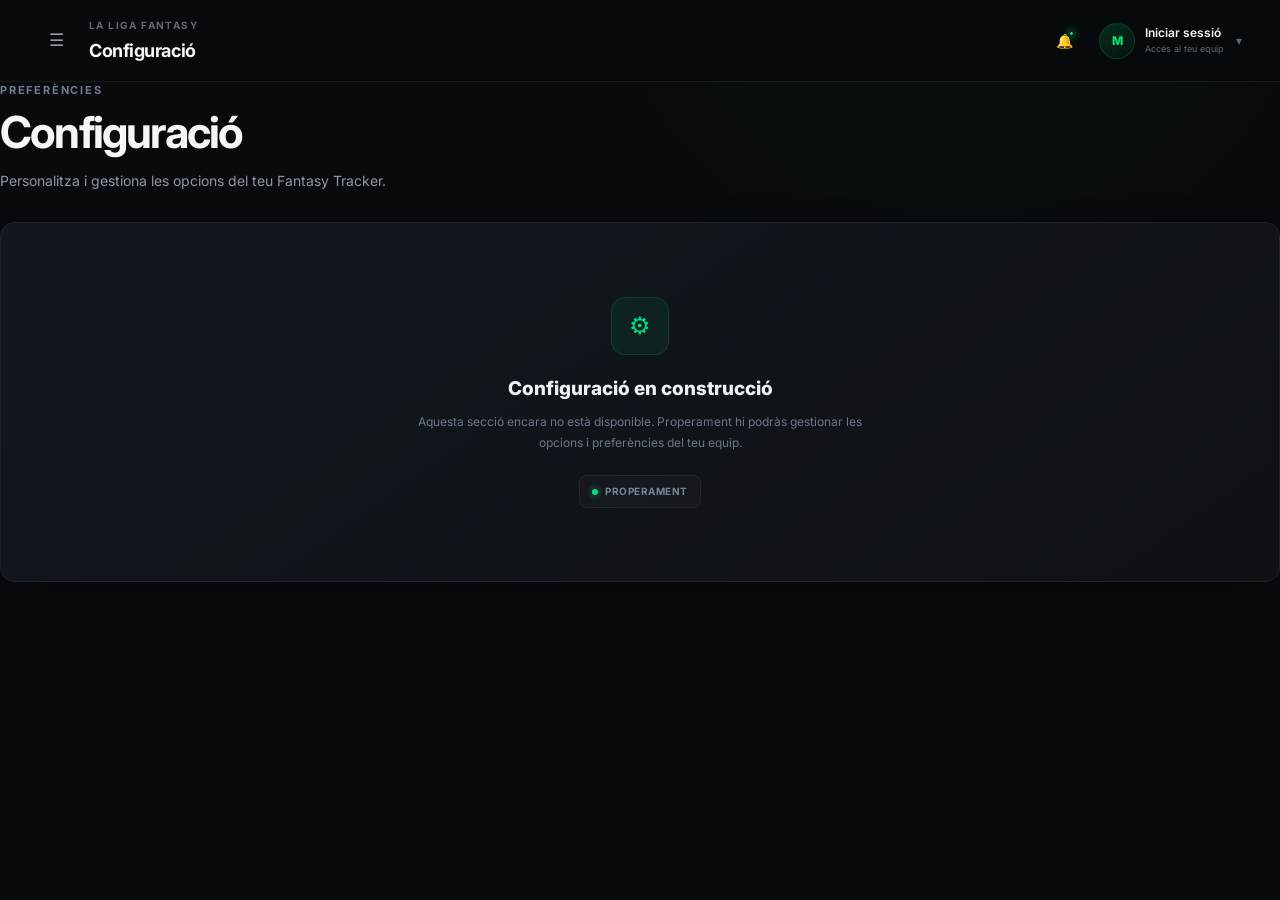
<file: pages/configuracio.html>
<!DOCTYPE html>
<html lang="ca">

<head>

    <meta charset="UTF-8">

    <meta
        name="viewport"
        content="width=device-width, initial-scale=1.0"
    >

    <title>Configuració · Fantasy Tracker</title>

    <meta
        name="description"
        content="Configuració de Fantasy Tracker."
    >

    <!-- =====================================================
         FONTS
    ====================================================== -->

    <link rel="preconnect" href="https://fonts.googleapis.com">

    <link
        rel="preconnect"
        href="https://fonts.gstatic.com"
        crossorigin
    >

    <link
        href="https://fonts.googleapis.com/css2?family=Inter:wght@400;500;600;700;800&display=swap"
        rel="stylesheet"
    >


    <!-- =====================================================
         CSS GLOBAL
    ====================================================== -->

    <link rel="stylesheet" href="../css/main.css">
    <link rel="stylesheet" href="../css/layout.css">
    <link rel="stylesheet" href="../css/cards.css">
    <link rel="stylesheet" href="../css/components.css">


    <!-- =====================================================
         ESTILS ESPECÍFICS
    ====================================================== -->

    <style>

        .settings-page {

            width: 100%;
            max-width: 1500px;
            margin: 0 auto;
            padding-bottom: 60px;

        }


        .settings-hero {

            margin-bottom: 30px;

        }


        .settings-hero__eyebrow {

            display: block;

            margin-bottom: 10px;

            color: #6f7c8d;

            font-size: 11px;
            font-weight: 700;

            letter-spacing: 1.8px;

        }


        .settings-hero__title {

            margin: 0;

            color: #f4f7fa;

            font-size: clamp(
                30px,
                4vw,
                44px
            );

            line-height: 1.05;

            letter-spacing: -1.8px;

        }


        .settings-hero__description {

            max-width: 700px;

            margin: 14px 0 0;

            color: #8d98a7;

            font-size: 14px;

            line-height: 1.7;

        }


        .settings-card {

            display: flex;

            align-items: center;
            justify-content: center;

            min-height: 360px;

            padding: 40px;

            border: 1px solid
                rgba(
                    255,
                    255,
                    255,
                    0.06
                );

            border-radius: 15px;

            background:
                linear-gradient(
                    145deg,
                    rgba(
                        19,
                        24,
                        30,
                        0.98
                    ),
                    rgba(
                        14,
                        18,
                        23,
                        0.98
                    )
                );

            box-shadow:
                0 18px 50px
                rgba(
                    0,
                    0,
                    0,
                    0.14
                );

        }


        .settings-empty {

            width: 100%;

            max-width: 480px;

            text-align: center;

        }


        .settings-empty__icon {

            display: flex;

            align-items: center;
            justify-content: center;

            width: 58px;
            height: 58px;

            margin: 0 auto 20px;

            border: 1px solid
                rgba(
                    0,
                    220,
                    130,
                    0.14
                );

            border-radius: 14px;

            background:
                rgba(
                    0,
                    220,
                    130,
                    0.07
                );

            color: #00df87;

            font-size: 24px;

        }


        .settings-empty__title {

            display: block;

            margin-bottom: 9px;

            color: #edf2f5;

            font-size: 19px;
            font-weight: 800;

        }


        .settings-empty__text {

            display: block;

            color: #697687;

            font-size: 12px;

            line-height: 1.7;

        }


        .settings-empty__badge {

            display: inline-flex;

            align-items: center;

            gap: 7px;

            margin-top: 22px;

            padding: 8px 12px;

            border: 1px solid
                rgba(
                    255,
                    255,
                    255,
                    0.06
                );

            border-radius: 8px;

            background:
                rgba(
                    255,
                    255,
                    255,
                    0.025
                );

            color: #788596;

            font-size: 10px;
            font-weight: 700;

            letter-spacing: 0.5px;

            text-transform: uppercase;

        }


        .settings-empty__badge::before {

            content: "";

            width: 6px;
            height: 6px;

            border-radius: 50%;

            background: #00df87;

            box-shadow:
                0 0 0 4px
                rgba(
                    0,
                    220,
                    130,
                    0.08
                );

        }


        @media (max-width: 600px) {

            .settings-card {

                min-height: 300px;

                padding: 30px 20px;

            }

        }

    </style>

</head>


<body>

<div class="app">


    <!-- =====================================================
         SIDEBAR
    ====================================================== -->

    <aside
        class="sidebar"
        id="sidebar"
    >

        <div class="sidebar__header">

            <a
                href="../index.html"
                class="brand"
            >

                <div class="brand__icon">
                    FT
                </div>

                <div class="brand__text">

                    <span class="brand__title">
                        Fantasy
                    </span>

                    <span class="brand__subtitle">
                        Tracker
                    </span>

                </div>

            </a>


            <button
                class="sidebar__toggle"
                id="sidebarToggle"
                aria-label="Tancar menú"
            >
                ☰
            </button>

        </div>


        <nav class="sidebar__nav">

            <span class="nav__section-title">
                PRINCIPAL
            </span>


            <a
                href="../index.html"
                class="nav__item"
            >

                <span class="nav__icon">
                    ◈
                </span>

                <span class="nav__label">
                    Dashboard
                </span>

            </a>


            <a
                href="plantilla.html"
                class="nav__item"
            >

                <span class="nav__icon">
                    ♙
                </span>

                <span class="nav__label">
                    Plantilla
                </span>

            </a>


            <a
                href="mercat.html"
                class="nav__item"
            >

                <span class="nav__icon">
                    ◆
                </span>

                <span class="nav__label">
                    Mercat
                </span>

            </a>


            <a
                href="historial.html"
                class="nav__item"
            >

                <span class="nav__icon">
                    ↗
                </span>

                <span class="nav__label">
                    Historial
                </span>

            </a>


            <span class="nav__section-title">
                CONFIGURACIÓ
            </span>


            <a
                href="configuracio.html"
                class="nav__item active"
            >

                <span class="nav__icon">
                    ⚙
                </span>

                <span class="nav__label">
                    Configuració
                </span>

            </a>

        </nav>


        <div class="sidebar__footer">

            <div class="sidebar__status">

                <span class="status__dot"></span>

                <span class="status__text">
                    Sistema operatiu
                </span>

            </div>

            <div class="sidebar__version">
                v0.1.0
            </div>

        </div>

    </aside>



    <!-- =====================================================
         MAIN
    ====================================================== -->

    <main class="main-content">


        <!-- =================================================
             TOPBAR
        ================================================== -->

        <header class="topbar">

            <div class="topbar__left">

                <button
                    class="mobile-menu"
                    id="mobileMenu"
                    aria-label="Obrir menú"
                >
                    ☰
                </button>

                <div>

                    <span class="page__eyebrow">
                        LA LIGA FANTASY
                    </span>

                    <h1 class="page__title">
                        Configuració
                    </h1>

                </div>

            </div>


            <div class="topbar__right">

                <button
                    class="icon-button"
                    aria-label="Notificacions"
                >

                    🔔

                    <span class="notification-dot"></span>

                </button>


                <button
                    class="profile"
                    id="profileButton"
                    type="button"
                >

                    <div
                        class="profile__avatar"
                        id="profileAvatar"
                    >
                        M
                    </div>


                    <div class="profile__info">

                        <span
                            class="profile__name"
                            id="profileName"
                        >
                            Iniciar sessió
                        </span>


                        <span
                            class="profile__role"
                            id="profileRole"
                        >
                            Accés al teu equip
                        </span>

                    </div>


                    <span class="profile__arrow">
                        ▾
                    </span>

                </button>

            </div>

        </header>



        <!-- =================================================
             PAGE
        ================================================== -->

        <div class="page-content">

            <div class="settings-page">


                <!-- =============================================
                     HERO
                ============================================== -->

                <section class="settings-hero">

                    <span class="settings-hero__eyebrow">
                        PREFERÈNCIES
                    </span>

                    <h2 class="settings-hero__title">
                        Configuració
                    </h2>

                    <p class="settings-hero__description">
                        Personalitza i gestiona les opcions del teu
                        Fantasy Tracker.
                    </p>

                </section>



                <!-- =============================================
                     CONSTRUCTION
                ============================================== -->

                <section class="settings-card">

                    <div class="settings-empty">

                        <div class="settings-empty__icon">
                            ⚙
                        </div>

                        <strong class="settings-empty__title">
                            Configuració en construcció
                        </strong>

                        <span class="settings-empty__text">
                            Aquesta secció encara no està disponible.
                            Properament hi podràs gestionar les opcions
                            i preferències del teu equip.
                        </span>

                        <span class="settings-empty__badge">
                            Properament
                        </span>

                    </div>

                </section>

            </div>

        </div>

    </main>

</div>



<!-- =========================================================
     GLOBAL JS
========================================================= -->

<script src="../js/app.js"></script>


<!-- =========================================================
     AUTH
========================================================= -->

<script type="module" src="../js/auth.js"></script>

</body>

</html>
</file>
<file: css/main.css>
/* =========================================================
   FANTASY TRACKER
   Global styles / variables / reset
========================================================= */

:root {

    /* =====================================================
       BACKGROUND
    ===================================================== */

    --bg-primary: #080a0d;
    --bg-secondary: #0c0f13;
    --bg-tertiary: #101419;
    --bg-card: #11151a;
    --bg-card-hover: #151a20;


    /* =====================================================
       BORDERS
    ===================================================== */

    --border: rgba(255, 255, 255, 0.07);
    --border-hover: rgba(255, 255, 255, 0.12);


    /* =====================================================
       TEXT
    ===================================================== */

    --text-primary: #f4f6f8;
    --text-secondary: #929aa5;
    --text-muted: #606873;


    /* =====================================================
       BRAND
    ===================================================== */

    --accent: #00e676;
    --accent-dark: #00b85c;
    --accent-soft: rgba(0, 230, 118, 0.10);
    --accent-glow: rgba(0, 230, 118, 0.18);


    /* =====================================================
       EXTRA COLORS
    ===================================================== */

    --blue: #4d8dff;
    --purple: #9b6cff;
    --orange: #ff9f43;
    --red: #ff5c5c;


    /* =====================================================
       STATUS
    ===================================================== */

    --positive: #00d084;
    --negative: #ff5c5c;
    --neutral: #929aa5;


    /* =====================================================
       LAYOUT
    ===================================================== */

    --sidebar-width: 250px;
    --topbar-height: 82px;


    /* =====================================================
       RADIUS
    ===================================================== */

    --radius-xs: 6px;
    --radius-sm: 9px;
    --radius-md: 14px;
    --radius-lg: 20px;
    --radius-xl: 26px;


    /* =====================================================
       SHADOWS
    ===================================================== */

    --shadow-sm:
        0 4px 16px rgba(0, 0, 0, 0.20);

    --shadow-md:
        0 10px 35px rgba(0, 0, 0, 0.28);

    --shadow-lg:
        0 20px 60px rgba(0, 0, 0, 0.35);


    /* =====================================================
       TRANSITIONS
    ===================================================== */

    --transition-fast: 150ms ease;
    --transition: 220ms ease;
    --transition-slow: 350ms ease;

}


/* =========================================================
   RESET
========================================================= */

*,
*::before,
*::after {

    box-sizing: border-box;

    margin: 0;
    padding: 0;

}


html {

    font-size: 16px;

    scroll-behavior: smooth;

}


body {

    min-height: 100vh;

    font-family:
        "Inter",
        sans-serif;

    font-size: 14px;
    line-height: 1.5;

    color: var(--text-primary);

    background:
        var(--bg-primary);

    -webkit-font-smoothing:
        antialiased;

    text-rendering:
        optimizeLegibility;

}


body::selection {

    color: #04120a;

    background:
        var(--accent);

}


img {

    display: block;

    max-width: 100%;

}


button,
input,
textarea,
select {

    font: inherit;

}


button {

    border: 0;

    cursor: pointer;

}


a {

    color: inherit;

    text-decoration: none;

}


/* =========================================================
   SCROLLBAR
========================================================= */

::-webkit-scrollbar {

    width: 7px;
    height: 7px;

}


::-webkit-scrollbar-track {

    background:
        var(--bg-primary);

}


::-webkit-scrollbar-thumb {

    background: #252b32;

    border-radius: 999px;

}


::-webkit-scrollbar-thumb:hover {

    background: #343c45;

}


/* =========================================================
   APP
========================================================= */

.app {

    min-height: 100vh;

    background:

        radial-gradient(
            circle at 75% -10%,
            rgba(0, 230, 118, 0.035),
            transparent 32%
        ),

        var(--bg-primary);

}


/* =========================================================
   TYPOGRAPHY
========================================================= */

h1,
h2,
h3,
h4 {

    color: var(--text-primary);

    font-weight: 700;

    letter-spacing:
        -0.025em;

}


p {

    color:
        var(--text-secondary);

}


.page__eyebrow,
.section-eyebrow,
.hero-card__eyebrow,
.nav__section-title {

    display: block;

    color:
        var(--text-muted);

    font-size: 10px;
    font-weight: 700;

    letter-spacing:
        0.14em;

    text-transform:
        uppercase;

}


/* =========================================================
   UTILITY
========================================================= */

.positive {

    color:
        var(--positive) !important;

}


.negative {

    color:
        var(--negative) !important;

}


.neutral {

    color:
        var(--neutral) !important;

}


.hidden {

    display: none !important;

}


/* =========================================================
   FOCUS
========================================================= */

button:focus-visible,
a:focus-visible {

    outline:
        2px solid var(--accent);

    outline-offset:
        3px;

}


/* =========================================================
   RESPONSIVE GLOBAL
========================================================= */

@media (max-width: 900px) {

    body {

        font-size: 13px;

    }

}
</file>
<file: css/layout.css>
/* =========================================================
   FANTASY TRACKER
   Layout
   Sidebar / Topbar / Main content / Responsive
========================================================= */


/* =========================================================
   SIDEBAR
========================================================= */

.sidebar {

    position: fixed;

    top: 0;
    left: 0;

    z-index: 1000;

    width: var(--sidebar-width);
    height: 100vh;

    display: flex;
    flex-direction: column;

    background:

        linear-gradient(
            180deg,
            #0b0e12 0%,
            #090b0e 100%
        );

    border-right:
        1px solid var(--border);

    overflow: hidden;

    flex-shrink: 0;

    transform:
        translateX(0);

    transition:
        transform var(--transition-slow);

}


/* =========================================================
   SIDEBAR CLOSED
========================================================= */

/*
   Quan el sidebar està tancat desapareix
   completament fora de la pantalla.
*/

.sidebar.collapsed {

    transform:
        translateX(-100%);

}


/* =========================================================
   SIDEBAR HEADER
========================================================= */

.sidebar__header {

    position: relative;

    height:
        var(--topbar-height);

    display: flex;
    align-items: center;
    justify-content: space-between;

    padding:
        0 18px;

    border-bottom:
        1px solid var(--border);

    flex-shrink: 0;

}


/* =========================================================
   BRAND
========================================================= */

.brand {

    display: flex;
    align-items: center;

    gap: 11px;

    min-width: 0;

}


.brand__icon {

    width: 38px;
    height: 38px;

    display: grid;
    place-items: center;

    flex-shrink: 0;

    color: #03140a;

    background:
        var(--accent);

    border-radius:
        11px;

    font-size: 11px;
    font-weight: 800;

    letter-spacing:
        -0.04em;

    box-shadow:
        0 0 25px rgba(0, 230, 118, 0.18);

}


.brand__text {

    display: flex;
    flex-direction: column;

    line-height: 1.05;

    white-space: nowrap;

    overflow: hidden;

}


.brand__title {

    color:
        var(--text-primary);

    font-size: 14px;
    font-weight: 800;

}


.brand__subtitle {

    margin-top: 3px;

    color:
        var(--text-muted);

    font-size: 9px;
    font-weight: 600;

    letter-spacing:
        0.14em;

    text-transform:
        uppercase;

}


/* =========================================================
   SIDEBAR TOGGLE
========================================================= */

.sidebar__toggle {

    width: 32px;
    height: 32px;

    display: grid;
    place-items: center;

    flex-shrink: 0;

    color:
        var(--text-secondary);

    background:
        transparent;

    border: none;

    border-radius:
        8px;

    font-size: 16px;

    cursor: pointer;

    transition:

        background
        var(--transition-fast),

        color
        var(--transition-fast),

        transform
        var(--transition);

}


.sidebar__toggle:hover {

    color:
        var(--text-primary);

    background:
        rgba(255, 255, 255, 0.06);

}


/* =========================================================
   SIDEBAR NAVIGATION
========================================================= */

.sidebar__nav {

    flex: 1;

    padding:
        25px 12px;

    overflow-y: auto;
    overflow-x: hidden;

}


/* =========================================================
   NAVIGATION SECTION TITLE
========================================================= */

.nav__section-title {

    display: block;

    padding:
        0 11px;

    margin:
        0 0 9px;

    color:
        var(--text-muted);

    font-size: 10px;
    font-weight: 700;

    letter-spacing:
        0.14em;

    text-transform:
        uppercase;

    white-space:
        nowrap;

}


.nav__section-title:not(:first-child) {

    margin-top: 27px;

}


/* =========================================================
   NAVIGATION ITEM
========================================================= */

.nav__item {

    position: relative;

    display: flex;
    align-items: center;

    width: 100%;
    height: 45px;

    margin-bottom: 3px;

    padding:
        0 11px;

    color:
        var(--text-secondary);

    border-radius:
        10px;

    white-space:
        nowrap;

    overflow:
        hidden;

    transition:

        color
        var(--transition-fast),

        background
        var(--transition-fast);

}


.nav__item:hover {

    color:
        var(--text-primary);

    background:
        rgba(255, 255, 255, 0.045);

}


.nav__item.active {

    color:
        var(--accent);

    background:
        var(--accent-soft);

}


/* =========================================================
   ACTIVE INDICATOR
========================================================= */

.nav__item.active::before {

    content: "";

    position: absolute;

    left: 0;

    top: 9px;
    bottom: 9px;

    width: 3px;

    background:
        var(--accent);

    border-radius:
        0 4px 4px 0;

    box-shadow:
        0 0 10px var(--accent-glow);

}


/* =========================================================
   NAVIGATION ICON
========================================================= */

.nav__icon {

    width: 27px;

    display: flex;
    align-items: center;
    justify-content: center;

    flex-shrink: 0;

    font-size: 16px;

    line-height: 1;

    transition:
        transform var(--transition);

}


.nav__item:hover .nav__icon {

    transform:
        scale(1.05);

}


/* =========================================================
   NAVIGATION LABEL
========================================================= */

.nav__label {

    margin-left: 6px;

    color:
        inherit;

    font-size: 13px;
    font-weight: 600;

    white-space:
        nowrap;

}


/* =========================================================
   SIDEBAR FOOTER
========================================================= */

.sidebar__footer {

    padding:
        15px 18px 18px;

    border-top:
        1px solid var(--border);

    flex-shrink: 0;

}


.sidebar__status {

    display: flex;
    align-items: center;

    gap: 8px;

    color:
        var(--text-muted);

    font-size: 10px;

    white-space:
        nowrap;

}


.status__dot {

    width: 7px;
    height: 7px;

    flex-shrink: 0;

    background:
        var(--accent);

    border-radius:
        50%;

    box-shadow:
        0 0 10px var(--accent);

}


.sidebar__version {

    margin-top: 7px;

    color:
        #3f464e;

    font-size: 9px;

}


/* =========================================================
   MAIN CONTENT
========================================================= */

/*
   El contingut sempre ocupa tota la pantalla.

   El sidebar NO reserva espai.
   Sempre apareix per sobre del contingut.
*/

.main-content {

    position: relative;

    min-height: 100vh;

    margin-left: 0;

}


/* =========================================================
   TOPBAR
========================================================= */

.topbar {

    position: sticky;

    top: 0;

    z-index: 500;

    height:
        var(--topbar-height);

    display: flex;
    align-items: center;
    justify-content: space-between;

    padding:
        0 38px;

    background:
        rgba(8, 10, 13, 0.82);

    border-bottom:
        1px solid var(--border);

    backdrop-filter:
        blur(18px);

    -webkit-backdrop-filter:
        blur(18px);

}


/* =========================================================
   TOPBAR LEFT / RIGHT
========================================================= */

.topbar__left,
.topbar__right {

    display: flex;
    align-items: center;

}


.topbar__left {

    gap: 15px;

}


.topbar__right {

    gap: 18px;

}


/* =========================================================
   TOPBAR MENU BUTTON
========================================================= */

/*
   Per defecte està ocult en desktop
   mentre el sidebar està obert.
*/

.mobile-menu {

    display: none;

    width: 36px;
    height: 36px;

    align-items: center;
    justify-content: center;

    flex-shrink: 0;

    color:
        var(--text-secondary);

    background:
        transparent;

    border: none;

    border-radius:
        8px;

    font-size: 17px;

    cursor: pointer;

    transition:

        color
        var(--transition-fast),

        background
        var(--transition-fast);

}


.mobile-menu:hover {

    color:
        var(--text-primary);

    background:
        rgba(255, 255, 255, 0.05);

}


/*
   En desktop, quan el sidebar està tancat,
   apareix el botó per tornar-lo a obrir.
*/

body.sidebar-collapsed .mobile-menu {

    display: flex;

}


/* =========================================================
   PAGE TITLE
========================================================= */

.page__eyebrow {

    display: block;

    margin-bottom: 4px;

    color:
        var(--text-muted);

    font-size: 10px;
    font-weight: 700;

    letter-spacing:
        0.14em;

    text-transform:
        uppercase;

}


.page__title {

    color:
        var(--text-primary);

    font-size: 18px;
    font-weight: 700;

    letter-spacing:
        -0.025em;

}


/* =========================================================
   PROFILE
========================================================= */

.profile {

    display: flex;
    align-items: center;

    gap: 10px;

    cursor: pointer;

}


.profile__avatar {

    width: 36px;
    height: 36px;

    display: grid;
    place-items: center;

    flex-shrink: 0;

    color:
        var(--accent);

    background:

        linear-gradient(
            145deg,
            rgba(0, 230, 118, 0.16),
            rgba(0, 230, 118, 0.04)
        );

    border:
        1px solid rgba(0, 230, 118, 0.15);

    border-radius:
        50%;

    font-size: 12px;
    font-weight: 800;

}


.profile__info {

    display: flex;
    flex-direction: column;

    line-height: 1.2;

}


.profile__name {

    color:
        var(--text-primary);

    font-size: 12px;
    font-weight: 600;

}


.profile__role {

    margin-top: 3px;

    color:
        var(--text-muted);

    font-size: 9px;

}


.profile__arrow {

    margin-left: 2px;

    color:
        var(--text-muted);

    font-size: 12px;

}


/* =========================================================
   DASHBOARD CONTAINER
========================================================= */

.dashboard {

    width: 100%;
    max-width: 1600px;

    margin:
        0 auto;

    padding:
        34px 38px 60px;

}


/* =========================================================
   SECTION HEADER
========================================================= */

.section-header {

    display: flex;
    align-items: flex-end;
    justify-content: space-between;

    margin:
        38px 0 18px;

}


.section-title {

    margin-top: 4px;

    color:
        var(--text-primary);

    font-size: 17px;
    font-weight: 700;

    letter-spacing:
        -0.025em;

}


.section-link {

    color:
        var(--text-muted);

    font-size: 11px;
    font-weight: 600;

    transition:
        color var(--transition-fast);

}


.section-link:hover {

    color:
        var(--accent);

}


/* =========================================================
   CONTENT GRID
========================================================= */

.content-grid {

    display: grid;

    grid-template-columns:

        minmax(0, 1.35fr)
        minmax(320px, 0.85fr);

    gap: 18px;

    margin-top: 18px;

}


/* =========================================================
   TABLET
========================================================= */

@media (max-width: 1200px) {

    .dashboard {

        padding-left: 28px;
        padding-right: 28px;

    }


    .topbar {

        padding-left: 28px;
        padding-right: 28px;

    }

}


/* =========================================================
   SMALL TABLET
========================================================= */

@media (max-width: 1000px) {

    .content-grid {

        grid-template-columns:
            1fr;

    }

}


/* =========================================================
   COMPACT MODE
========================================================= */

@media (max-width: 900px) {


    /* =====================================================
       SIDEBAR
    ===================================================== */

    /*
       En pantalla compacta el sidebar comença
       completament fora de pantalla.
    */

    .sidebar {

        transform:
            translateX(-100%);

        box-shadow:
            20px 0 60px rgba(0, 0, 0, 0.45);

    }


    /*
       Si està obert apareix completament
       per sobre del contingut.
    */

    .sidebar.mobile-open {

        transform:
            translateX(0);

    }


    /*
       Si està tancat sempre queda ocult.
    */

    .sidebar.collapsed {

        transform:
            translateX(-100%);

    }


    /*
       Si s'obre, mobile-open té prioritat
       visualment sobre collapsed.
    */

    .sidebar.collapsed.mobile-open {

        transform:
            translateX(0);

    }


    /* =====================================================
       MAIN CONTENT
    ===================================================== */

    .main-content {

        margin-left: 0;

    }


    /* =====================================================
       TOPBAR
    ===================================================== */

    .topbar {

        height: 70px;

        padding:
            0 18px;

    }


    /*
       En mode compacte el botó menú
       sempre està disponible.
    */

    .mobile-menu {

        display: flex;

    }


    /* =====================================================
       PROFILE
    ===================================================== */

    .profile__info,
    .profile__arrow {

        display: none;

    }


    /* =====================================================
       DASHBOARD
    ===================================================== */

    .dashboard {

        padding:
            25px 17px 45px;

    }


    /* =====================================================
       SECTIONS
    ===================================================== */

    .section-header {

        margin-top: 30px;

    }

}


/* =========================================================
   SMALL MOBILE
========================================================= */

@media (max-width: 520px) {

    .topbar {

        padding-left: 13px;
        padding-right: 13px;

    }


    .topbar__right {

        gap: 8px;

    }


    .topbar__left {

        gap: 8px;

    }


    .page__title {

        font-size: 16px;

    }


    .dashboard {

        padding-left: 13px;
        padding-right: 13px;

    }


    .section-header {

        align-items:
            flex-start;

        gap: 10px;

    }


    .section-link {

        padding-top: 4px;

    }

}


/* =========================================================
   VERY SMALL MOBILE
========================================================= */

@media (max-width: 380px) {

    .page__eyebrow {

        font-size: 8px;

    }


    .page__title {

        font-size: 15px;

    }


    .profile__avatar {

        width: 32px;
        height: 32px;

    }

}


/* =========================================================
   SIDEBAR OVERLAY
========================================================= */

/*
   L'overlay funciona a TOTES les mides.

   El sidebar queda per sobre:
   z-index 1000

   L'overlay queda entre sidebar i contingut:
   z-index 900
*/

.sidebar-overlay {

    position: fixed;

    inset: 0;

    z-index: 900;

    background:
        rgba(0, 0, 0, 0.60);

    opacity: 0;

    visibility:
        hidden;

    pointer-events:
        none;

    transition:

        opacity
        var(--transition),

        visibility
        var(--transition);

    backdrop-filter:
        blur(2px);

    -webkit-backdrop-filter:
        blur(2px);

}


/* =========================================================
   ACTIVE OVERLAY
========================================================= */

.sidebar-overlay.active {

    opacity: 1;

    visibility:
        visible;

    pointer-events:
        auto;

}
</file>
<file: css/cards.css>
/* =========================================================
   CARDS
   Hero / Stats / Panels / Players / Market / Activity
========================================================= */


/* =========================================================
   HERO CARD
========================================================= */

.hero-card {
    position: relative;

    min-height: 285px;

    display: flex;
    justify-content: space-between;

    overflow: hidden;

    background:
        radial-gradient(
            circle at 78% 50%,
            rgba(0, 230, 118, 0.10),
            transparent 35%
        ),
        linear-gradient(
            120deg,
            #10151a 0%,
            #0d1216 55%,
            #0b1013 100%
        );

    border: 1px solid var(--border);
    border-radius: var(--radius-xl);

    box-shadow: var(--shadow-md);
}


/* Decorative lines */

.hero-card::before {
    content: "";

    position: absolute;
    inset: 0;

    background:
        linear-gradient(
            120deg,
            transparent 0%,
            rgba(255, 255, 255, 0.018) 50%,
            transparent 100%
        );

    pointer-events: none;
}

.hero-card::after {
    content: "";

    position: absolute;

    width: 300px;
    height: 300px;

    right: -120px;
    bottom: -180px;

    border: 1px solid rgba(0, 230, 118, 0.08);

    border-radius: 50%;
}


/* =========================================================
   HERO CONTENT
========================================================= */

.hero-card__content {
    position: relative;
    z-index: 2;

    max-width: 590px;

    padding: 42px;
}

.hero-card__eyebrow {
    color: var(--accent);

    margin-bottom: 13px;
}

.hero-card h2 {
    max-width: 560px;

    font-size: clamp(28px, 3vw, 43px);
    line-height: 1.08;

    letter-spacing: -0.045em;
}

.hero-card p {
    max-width: 510px;

    margin-top: 17px;

    font-size: 13px;
    line-height: 1.7;
}


/* =========================================================
   HERO VISUAL
========================================================= */

.hero-card__visual {
    position: relative;

    min-width: 330px;

    display: flex;
    align-items: center;
    justify-content: center;
}

.hero-glow {
    position: absolute;

    width: 210px;
    height: 210px;

    background: var(--accent);

    border-radius: 50%;

    filter: blur(90px);
    opacity: 0.08;
}

.hero-stat {
    position: relative;
    z-index: 2;

    width: 230px;

    padding: 25px;

    background: rgba(255, 255, 255, 0.025);

    border: 1px solid rgba(255, 255, 255, 0.06);
    border-radius: var(--radius-lg);

    backdrop-filter: blur(12px);
}

.hero-stat__label {
    display: block;

    color: var(--text-muted);

    font-size: 9px;
    font-weight: 700;
    letter-spacing: 0.12em;
}

.hero-stat strong {
    display: block;

    margin-top: 8px;

    color: var(--text-primary);

    font-size: 34px;
    font-weight: 800;
    letter-spacing: -0.04em;
}

.hero-stat__change {
    display: block;

    margin-top: 6px;

    font-size: 11px;
    font-weight: 600;
}


/* =========================================================
   STATS GRID
========================================================= */

.stats-grid {
    display: grid;
    grid-template-columns: repeat(4, 1fr);

    gap: 14px;
}


/* =========================================================
   STAT CARD
========================================================= */

.stat-card {
    min-width: 0;

    padding: 19px;

    background:
        linear-gradient(
            145deg,
            rgba(255, 255, 255, 0.025),
            rgba(255, 255, 255, 0.008)
        ),
        var(--bg-card);

    border: 1px solid var(--border);
    border-radius: var(--radius-md);

    transition:
        transform var(--transition),
        background var(--transition),
        border-color var(--transition);
}

.stat-card:hover {
    transform: translateY(-2px);

    background: var(--bg-card-hover);

    border-color: var(--border-hover);
}


.stat-card__top {
    display: flex;
    align-items: center;
    justify-content: space-between;

    margin-bottom: 18px;
}

.stat-card__icon {
    width: 31px;
    height: 31px;

    display: grid;
    place-items: center;

    color: var(--accent);
    background: var(--accent-soft);

    border-radius: 8px;

    font-size: 13px;
    font-weight: 800;
}

.stat-card__icon.purple {
    color: var(--purple);
    background: rgba(155, 108, 255, 0.10);
}

.stat-card__icon.blue {
    color: var(--blue);
    background: rgba(77, 141, 255, 0.10);
}

.stat-card__icon.orange {
    color: var(--orange);
    background: rgba(255, 159, 67, 0.10);
}


.stat-card__trend {
    font-size: 10px;
    font-weight: 700;
}


.stat-card__label {
    display: block;

    color: var(--text-muted);

    font-size: 10px;
    font-weight: 500;
}

.stat-card__value {
    display: block;

    margin-top: 5px;

    color: var(--text-primary);

    font-size: 21px;
    font-weight: 750;
    letter-spacing: -0.03em;
}

.stat-card__description {
    display: block;

    margin-top: 5px;

    color: #505861;

    font-size: 9px;
}


/* =========================================================
   PANELS
========================================================= */

.panel {
    background: var(--bg-card);

    border: 1px solid var(--border);
    border-radius: var(--radius-lg);

    overflow: hidden;
}

.panel__header {
    display: flex;
    align-items: center;
    justify-content: space-between;

    padding: 21px 22px;

    border-bottom: 1px solid var(--border);
}

.panel__title {
    margin-top: 4px;

    font-size: 15px;
}

.panel__action {
    color: var(--text-muted);

    font-size: 10px;
    font-weight: 600;

    transition: color var(--transition-fast);
}

.panel__action:hover {
    color: var(--accent);
}


/* =========================================================
   PLAYERS
========================================================= */

.players-list {
    padding: 5px 0;
}

.player-row {
    display: flex;
    align-items: center;

    padding: 12px 21px;

    transition: background var(--transition-fast);
}

.player-row:hover {
    background: rgba(255, 255, 255, 0.025);
}

.player__avatar {
    width: 37px;
    height: 37px;

    display: grid;
    place-items: center;

    flex-shrink: 0;

    color: var(--text-secondary);
    background: #1a2027;

    border: 1px solid var(--border);
    border-radius: 9px;

    font-size: 10px;
    font-weight: 700;
}

.player__avatar--green {
    color: var(--accent);
    background: rgba(0, 230, 118, 0.07);
}

.player__avatar--purple {
    color: var(--purple);
    background: rgba(155, 108, 255, 0.07);
}

.player__avatar--orange {
    color: var(--orange);
    background: rgba(255, 159, 67, 0.07);
}

.player__info {
    min-width: 0;

    display: flex;
    flex-direction: column;

    margin-left: 12px;
}

.player__info strong {
    color: var(--text-primary);

    font-size: 11px;
    font-weight: 600;
}

.player__info span {
    margin-top: 2px;

    color: var(--text-muted);

    font-size: 9px;
}

.player__stats {
    margin-left: auto;

    display: flex;
    align-items: flex-end;
    flex-direction: column;
}

.player__stats span {
    color: var(--text-primary);

    font-size: 11px;
    font-weight: 700;
}

.player__stats small {
    margin-top: 2px;

    font-size: 9px;
    font-weight: 600;
}


/* =========================================================
   MARKET
========================================================= */

.market-list {
    padding: 5px 0;
}

.market-row {
    display: flex;
    align-items: center;

    padding: 14px 21px;

    transition: background var(--transition-fast);
}

.market-row:hover {
    background: rgba(255, 255, 255, 0.025);
}

.market__rank {
    width: 28px;

    color: #424a53;

    font-size: 9px;
    font-weight: 700;
}

.market__info {
    display: flex;
    flex-direction: column;
}

.market__info strong {
    color: var(--text-primary);

    font-size: 11px;
    font-weight: 600;
}

.market__info span {
    margin-top: 2px;

    color: var(--text-muted);

    font-size: 9px;
}

.market__value {
    margin-left: auto;

    display: flex;
    flex-direction: column;
    align-items: flex-end;
}

.market__value strong {
    color: var(--text-primary);

    font-size: 11px;
}

.market__value span {
    margin-top: 2px;

    font-size: 9px;
    font-weight: 600;
}


/* =========================================================
   ACTIVITY
========================================================= */

.activity-panel {
    margin-top: 18px;
}

.activity-list {
    padding: 4px 0;
}

.activity-row {
    display: flex;
    align-items: center;

    padding: 13px 21px;

    transition: background var(--transition-fast);
}

.activity-row:hover {
    background: rgba(255, 255, 255, 0.025);
}

.activity__icon {
    width: 34px;
    height: 34px;

    display: grid;
    place-items: center;

    flex-shrink: 0;

    border-radius: 9px;

    font-size: 12px;
    font-weight: 800;
}

.activity__icon--green {
    color: var(--accent);
    background: var(--accent-soft);
}

.activity__icon--blue {
    color: var(--blue);
    background: rgba(77, 141, 255, 0.10);
}

.activity__icon--orange {
    color: var(--orange);
    background: rgba(255, 159, 67, 0.10);
}

.activity__content {
    min-width: 0;

    margin-left: 12px;

    display: flex;
    flex-direction: column;
}

.activity__content strong {
    color: var(--text-primary);

    font-size: 11px;
    font-weight: 600;
}

.activity__content span {
    margin-top: 2px;

    color: var(--text-muted);

    font-size: 9px;

    white-space: nowrap;
    overflow: hidden;
    text-overflow: ellipsis;
}

.activity-row time {
    margin-left: auto;
    padding-left: 15px;

    color: #4e5660;

    font-size: 9px;
    white-space: nowrap;
}


/* =========================================================
   RESPONSIVE CARDS
========================================================= */

@media (max-width: 1200px) {

    .stats-grid {
        grid-template-columns: repeat(2, 1fr);
    }

}


@media (max-width: 768px) {

    .hero-card {
        min-height: auto;
    }

    .hero-card__content {
        padding: 30px 25px;
    }

    .hero-card h2 {
        font-size: 29px;
    }

    .hero-card__visual {
        display: none;
    }

}


@media (max-width: 520px) {

    .stats-grid {
        grid-template-columns: 1fr;
    }

    .hero-card__content {
        padding: 27px 22px;
    }

    .hero-card h2 {
        font-size: 27px;
    }

    .panel__header {
        padding: 18px;
    }

    .player-row,
    .market-row,
    .activity-row {
        padding-left: 17px;
        padding-right: 17px;
    }

}

@media (max-width: 768px) {

    .squad-player-card {

        min-height:
            430px;

    }


    .squad-player-card .player-photo {

        width:
            112px;

        height:
            112px;

        font-size:
            23px;

    }

}


@media (max-width: 560px) {

    .squad-player-card {

        min-height:
            400px;

    }


    .squad-player-card .player-photo {

        width:
            104px;

        height:
            104px;

        margin-bottom:
            12px;

    }

}

/* =========================================================
   SQUAD PAGE
========================================================= */

.squad-page {
    width: 100%;
    padding: 42px;
}


/* =========================================================
   PAGE HEADER
========================================================= */

.squad-page__header {
    display: flex;
    align-items: flex-end;
    justify-content: space-between;
    gap: 32px;

    margin-bottom: 34px;
}

.squad-page__heading {
    max-width: 620px;
}

.squad-page__heading h2 {
    margin-top: 8px;

    font-size: 30px;
    line-height: 1.15;
}

.squad-page__heading p {
    max-width: 580px;

    margin-top: 13px;

    font-size: 14px;
    line-height: 1.75;
}

.squad-page__actions {
    display: flex;
    gap: 10px;

    flex-shrink: 0;
}

.btn--secondary {
    color: var(--text-primary);

    background: rgba(255, 255, 255, 0.04);

    border: 1px solid var(--border);
}

.btn--secondary:hover {
    background: rgba(255, 255, 255, 0.07);
    border-color: var(--border-hover);
}

.btn--secondary span,
.btn--primary span {
    font-size: 17px;
}


/* =========================================================
   SUMMARY
========================================================= */

.squad-summary {
    display: grid;
    grid-template-columns: repeat(4, 1fr);
    gap: 14px;

    margin-bottom: 28px;
}

.squad-summary__card {
    min-height: 132px;

    display: flex;
    flex-direction: column;
    justify-content: center;

    padding: 22px;

    background:
        linear-gradient(
            135deg,
            rgba(255, 255, 255, 0.025),
            transparent
        ),
        var(--bg-card);

    border: 1px solid var(--border);
    border-radius: var(--radius-md);

    transition:
        transform var(--transition),
        border-color var(--transition),
        background var(--transition);
}

.squad-summary__card:hover {
    transform: translateY(-2px);

    background: var(--bg-card-hover);
    border-color: var(--border-hover);
}

.squad-summary__label {
    color: var(--text-muted);

    font-size: 9px;
    font-weight: 700;
    letter-spacing: 0.12em;
}

.squad-summary__value {
    margin-top: 8px;

    font-size: 24px;
    letter-spacing: -0.04em;
}

.squad-summary__change {
    margin-top: 6px;

    font-size: 10px;
    font-weight: 600;
}


/* =========================================================
   TOOLBAR
========================================================= */

.squad-toolbar {
    display: flex;
    align-items: center;
    gap: 12px;

    margin-bottom: 22px;
}

.squad-toolbar__search {
    position: relative;

    width: 240px;
    height: 42px;

    display: flex;
    align-items: center;
}

.squad-toolbar__search > span {
    position: absolute;
    left: 13px;

    color: var(--text-muted);

    font-size: 19px;
}

.squad-toolbar__search input {
    width: 100%;
    height: 100%;

    padding: 0 14px 0 38px;

    color: var(--text-primary);
    background: var(--bg-card);

    border: 1px solid var(--border);
    border-radius: var(--radius-sm);

    outline: none;

    font-size: 12px;

    transition:
        border-color var(--transition-fast),
        background var(--transition-fast);
}

.squad-toolbar__search input::placeholder {
    color: var(--text-muted);
}

.squad-toolbar__search input:focus {
    background: var(--bg-card-hover);
    border-color: rgba(0, 230, 118, 0.35);
}

.squad-toolbar__filters {
    display: flex;
    align-items: center;
    gap: 6px;

    flex: 1;

    overflow-x: auto;
}

.filter-button {
    height: 34px;

    padding: 0 12px;

    color: var(--text-secondary);
    background: transparent;

    border: 1px solid transparent;
    border-radius: 7px;

    white-space: nowrap;

    font-size: 10px;
    font-weight: 600;

    transition:
        color var(--transition-fast),
        background var(--transition-fast),
        border-color var(--transition-fast);
}

.filter-button:hover {
    color: var(--text-primary);

    background: rgba(255, 255, 255, 0.04);
}

.filter-button.active {
    color: var(--accent);

    background: var(--accent-soft);

    border-color: rgba(0, 230, 118, 0.16);
}

.squad-toolbar__sort select {
    height: 40px;

    padding: 0 12px;

    color: var(--text-secondary);
    background: var(--bg-card);

    border: 1px solid var(--border);
    border-radius: var(--radius-sm);

    outline: none;

    font-size: 10px;
    font-weight: 600;
}


/* =========================================================
   PLAYERS GRID
========================================================= */

/* =========================================================
   PLAYERS GRID
========================================================= */

.players-grid {

    display: grid;

    grid-template-columns:
        repeat(4, minmax(0, 1fr));

    gap: 16px;

}


/* =========================================================
   PLAYER CARD
========================================================= */

.squad-player-card {

    position: relative;

    display: flex;
    flex-direction: column;

    min-height: 455px;

    padding: 20px;

    background:

        linear-gradient(
            145deg,
            rgba(255, 255, 255, 0.03),
            transparent 42%
        ),

        var(--bg-card);

    border:
        1px solid var(--border);

    border-radius:
        var(--radius-md);

    cursor:
        pointer;

    overflow:
        hidden;

    transition:

        transform
        var(--transition),

        border-color
        var(--transition),

        background
        var(--transition),

        box-shadow
        var(--transition);

}


/* =========================================================
   DECORATIVE GLOW
========================================================= */

.squad-player-card::before {

    content: "";

    position: absolute;

    top: -80px;
    left: 50%;

    width: 220px;
    height: 220px;

    transform:
        translateX(-50%);

    background:
        radial-gradient(
            circle,
            rgba(255, 255, 255, 0.035),
            transparent 68%
        );

    pointer-events:
        none;

}


.squad-player-card::after {

    content: "";

    position: absolute;

    right: -65px;
    bottom: -65px;

    width: 150px;
    height: 150px;

    border:
        1px solid rgba(0, 230, 118, 0.07);

    border-radius:
        50%;

    pointer-events:
        none;

}


.squad-player-card:hover {

    transform:
        translateY(-4px);

    background:
        var(--bg-card-hover);

    border-color:
        rgba(0, 230, 118, 0.18);

    box-shadow:
        0 18px 45px rgba(0, 0, 0, 0.24);

}


/* =========================================================
   PLAYER HEADER
========================================================= */

.squad-player-card__top {

    position: relative;

    display: flex;
    justify-content: center;

    width: 100%;

    padding-top: 2px;

}


.squad-player-card__identity {

    display: flex;
    flex-direction: column;
    align-items: center;

    width: 100%;

    min-width: 0;

    text-align:
        center;

}


/* =========================================================
   PLAYER PHOTO
========================================================= */

.squad-player-card .player-photo {

    position: relative;

    z-index: 2;

    width: 126px;
    height: 126px;

    display: grid;
    place-items: center;

    margin-bottom: 14px;

    flex-shrink:
        0;

    overflow:
        hidden;

    color:
        var(--text-primary);

    border:
        1px solid rgba(255, 255, 255, 0.08);

    border-radius:
        50%;

    font-size:
        27px;

    font-weight:
        800;

    box-shadow:
        0 12px 30px rgba(0, 0, 0, 0.28);

}


/*
   Preparat per quan l'scraper
   introdueixi una imatge real.
*/

.squad-player-card .player-photo img {

    width:
        100%;

    height:
        100%;

    display:
        block;

    object-fit:
        cover;

}


/* =========================================================
   PLAYER PHOTO COLORS
========================================================= */

.squad-player-card .player-photo--goalkeeper {

    color:
        #6dc6ff;

    background:

        radial-gradient(
            circle at 30% 25%,
            rgba(77, 141, 255, 0.30),
            rgba(77, 141, 255, 0.07) 65%
        ),

        #151b23;

}


.squad-player-card .player-photo--defender {

    color:
        var(--accent);

    background:

        radial-gradient(
            circle at 30% 25%,
            rgba(0, 230, 118, 0.24),
            rgba(0, 230, 118, 0.05) 65%
        ),

        #151b20;

}


.squad-player-card .player-photo--midfielder {

    color:
        var(--purple);

    background:

        radial-gradient(
            circle at 30% 25%,
            rgba(155, 108, 255, 0.28),
            rgba(155, 108, 255, 0.06) 65%
        ),

        #181722;

}


.squad-player-card .player-photo--forward {

    color:
        var(--orange);

    background:

        radial-gradient(
            circle at 30% 25%,
            rgba(255, 159, 67, 0.28),
            rgba(255, 159, 67, 0.06) 65%
        ),

        #1c1916;

}


/* =========================================================
   PLAYER IDENTITY
========================================================= */

.squad-player-card__identity > div:last-child {

    width:
        100%;

    min-width:
        0;

}


.squad-player-card h3 {

    overflow:
        hidden;

    text-overflow:
        ellipsis;

    white-space:
        nowrap;

    color:
        var(--text-primary);

    font-size:
        18px;

    font-weight:
        750;

    letter-spacing:
        -0.025em;

}


.player-team {

    display: flex;
    align-items: center;
    justify-content: center;

    gap:
        6px;

    margin-top:
        6px;

    color:
        var(--text-muted);

    font-size:
        10px;

    font-weight:
        500;

}


.team-badge {

    min-width:
        24px;

    height:
        18px;

    display: grid;
    place-items: center;

    color:
        var(--text-secondary);

    background:
        rgba(255, 255, 255, 0.06);

    border-radius:
        4px;

    font-size:
        7px;

    font-weight:
        800;

}


.team-badge--barca {

    color:
        #f4c542;

    background:
        rgba(155, 108, 255, 0.12);

}


.team-badge--real {

    color:
        #d5d9df;

    background:
        rgba(255, 255, 255, 0.09);

}


/* =========================================================
   PLAYER MENU
========================================================= */

.player-menu-button {

    position: absolute;

    top:
        0;

    right:
        0;

    z-index:
        5;

    width:
        30px;

    height:
        30px;

    display: grid;
    place-items: center;

    color:
        var(--text-muted);

    background:
        transparent;

    border-radius:
        7px;

    font-size:
        18px;

    transition:

        color
        var(--transition-fast),

        background
        var(--transition-fast);

}


.player-menu-button:hover {

    color:
        var(--text-primary);

    background:
        rgba(255, 255, 255, 0.06);

}


/* =========================================================
   POSITION + MARKET TREND
========================================================= */

.player-position {

    display: flex;
    align-items: center;
    justify-content: space-between;

    margin-top:
        22px;

    padding-top:
        14px;

    border-top:
        1px solid rgba(255, 255, 255, 0.045);

}


.position-badge {

    padding:
        6px 8px;

    border-radius:
        6px;

    font-size:
        8px;

    font-weight:
        700;

    letter-spacing:
        0.07em;

}


.position-badge--goalkeeper {

    color:
        var(--blue);

    background:
        rgba(77, 141, 255, 0.10);

}


.position-badge--defender {

    color:
        var(--accent);

    background:
        var(--accent-soft);

}


.position-badge--midfielder {

    color:
        var(--purple);

    background:
        rgba(155, 108, 255, 0.10);

}


.position-badge--forward {

    color:
        var(--orange);

    background:
        rgba(255, 159, 67, 0.10);

}


.player-market-trend {

    font-size:
        11px;

    font-weight:
        750;

}


/* =========================================================
   VALUE
========================================================= */

.player-value {

    margin-top:
        18px;

    text-align:
        center;

}


.player-value > span {

    display:
        block;

    color:
        var(--text-muted);

    font-size:
        8px;

    font-weight:
        700;

    letter-spacing:
        0.12em;

}


.player-value strong {

    display:
        block;

    margin-top:
        6px;

    color:
        var(--text-primary);

    font-size:
        26px;

    font-weight:
        800;

    letter-spacing:
        -0.045em;

}


/* =========================================================
   VALUE CHANGE GRID
========================================================= */

.player-change-grid {

    display: grid;

    grid-template-columns:
        repeat(2, minmax(0, 1fr));

    gap:
        8px;

    margin-top:
        18px;

}


.player-change-grid > div {

    padding:
        11px 12px;

    background:
        rgba(255, 255, 255, 0.025);

    border:
        1px solid rgba(255, 255, 255, 0.045);

    border-radius:
        9px;

}


.player-change-grid span {

    display:
        block;

    color:
        var(--text-muted);

    font-size:
        7px;

    font-weight:
        700;

    letter-spacing:
        0.09em;

}


.player-change-grid strong {

    display:
        block;

    margin-top:
        5px;

    font-size:
        11px;

}


/* =========================================================
   POINTS
========================================================= */

.player-points {

    margin-top:
        auto;

    padding-top:
        20px;

}


.player-points__header {

    display: flex;
    align-items: center;
    justify-content: space-between;

    margin-bottom:
        10px;

}


.player-points__header span {

    color:
        var(--text-muted);

    font-size:
        8px;

    font-weight:
        700;

    letter-spacing:
        0.09em;

}


.player-points__header strong {

    color:
        var(--text-primary);

    font-size:
        11px;

}


.points-trend {

    display: grid;

    grid-template-columns:
        repeat(5, minmax(0, 1fr));

    gap:
        5px;

}


.points-trend span {

    height:
        28px;

    display: grid;
    place-items: center;

    color:
        var(--text-secondary);

    background:
        rgba(255, 255, 255, 0.035);

    border:
        1px solid rgba(255, 255, 255, 0.045);

    border-radius:
        6px;

    font-size:
        9px;

    font-weight:
        700;

}


/* =========================================================
   PLAYER MODAL
========================================================= */

.player-modal {
    position: fixed;
    inset: 0;

    z-index: 1000;

    display: flex;
    align-items: center;
    justify-content: center;

    padding: 24px;

    opacity: 0;
    visibility: hidden;

    transition:
        opacity var(--transition),
        visibility var(--transition);
}

.player-modal.active {
    opacity: 1;
    visibility: visible;
}

.player-modal__overlay {
    position: absolute;
    inset: 0;

    background: rgba(3, 5, 7, 0.82);

    backdrop-filter: blur(8px);
}

.player-modal__content {
    position: relative;
    z-index: 2;

    width: min(880px, 100%);
    max-height: calc(100vh - 48px);

    padding: 30px;

    background:
        linear-gradient(
            145deg,
            rgba(255, 255, 255, 0.03),
            transparent 38%
        ),
        #101419;

    border: 1px solid var(--border);
    border-radius: var(--radius-lg);

    overflow-y: auto;

    transform: translateY(15px) scale(0.98);

    transition: transform var(--transition);
}

.player-modal.active .player-modal__content {
    transform: translateY(0) scale(1);
}

.player-modal__close {
    position: absolute;

    top: 15px;
    right: 15px;

    width: 34px;
    height: 34px;

    color: var(--text-secondary);
    background: rgba(255, 255, 255, 0.04);

    border-radius: 8px;

    font-size: 22px;

    transition:
        color var(--transition-fast),
        background var(--transition-fast);
}

.player-modal__close:hover {
    color: var(--text-primary);

    background: rgba(255, 255, 255, 0.08);
}

.player-modal__header {
    display: flex;
    align-items: center;
    justify-content: space-between;

    gap: 30px;

    padding-bottom: 27px;

    border-bottom: 1px solid var(--border);
}

.player-modal__identity {
    display: flex;
    align-items: center;
    gap: 16px;
}

.player-photo--modal {
    width: 58px;
    height: 58px;

    font-size: 14px;
}

.player-modal__identity h2 {
    margin-top: 4px;

    font-size: 25px;
}

.player-modal__identity p {
    margin-top: 3px;

    font-size: 11px;
}

.player-modal__value {
    text-align: right;
}

.player-modal__value > span {
    display: block;

    color: var(--text-muted);

    font-size: 8px;
    font-weight: 700;
    letter-spacing: 0.1em;
}

.player-modal__value strong {
    display: block;

    margin-top: 5px;

    font-size: 24px;
}

.player-modal__value small {
    display: block;

    margin-top: 4px;

    font-size: 10px;
    font-weight: 600;
}


/* =========================================================
   MODAL GRID
========================================================= */

.player-modal__grid {
    display: grid;
    grid-template-columns: 1.1fr 0.9fr;

    gap: 18px;

    margin-top: 24px;
}

.modal-panel {
    padding: 20px;

    background: rgba(255, 255, 255, 0.02);

    border: 1px solid var(--border);
    border-radius: var(--radius-md);
}

.modal-panel h3 {
    margin-top: 6px;

    font-size: 16px;
}

.value-periods {
    display: flex;
    gap: 6px;

    margin-top: 18px;
}

.value-period {
    min-width: 48px;
    height: 30px;

    color: var(--text-muted);
    background: rgba(255, 255, 255, 0.035);

    border-radius: 6px;

    font-size: 9px;
    font-weight: 700;
}

.value-period.active {
    color: var(--accent);

    background: var(--accent-soft);
}

.value-chart {
    height: 180px;

    display: flex;
    align-items: flex-end;

    margin-top: 22px;
    padding: 16px 10px;

    background:
        linear-gradient(
            to top,
            rgba(255, 255, 255, 0.025) 1px,
            transparent 1px
        );

    background-size: 100% 45px;

    border-bottom: 1px solid var(--border);
}

.chart-bars {
    width: 100%;
    height: 100%;

    display: flex;
    align-items: flex-end;
    justify-content: space-between;
    gap: 9px;
}

.chart-bars span {
    flex: 1;

    min-width: 10px;

    background:
        linear-gradient(
            to top,
            rgba(0, 230, 118, 0.9),
            rgba(0, 230, 118, 0.18)
        );

    border-radius: 4px 4px 0 0;
}

.period-values {
    display: grid;
    grid-template-columns: repeat(3, 1fr);
    gap: 8px;

    margin-top: 18px;
}

.period-values span {
    display: block;

    color: var(--text-muted);

    font-size: 7px;
    font-weight: 700;
    letter-spacing: 0.08em;
}

.period-values strong {
    display: block;

    margin-top: 5px;

    font-size: 10px;
}

.points-chart {
    margin-top: 20px;
}

.points-panel__heading {
    display: flex;
    align-items: flex-start;
    justify-content: space-between;
    gap: 20px;
}

.points-panel__heading h3 {
    margin: 0;
}

.points-panel__heading p {
    margin: 7px 0 0;

    color: var(--text-muted);

    font-size: 10px;
    line-height: 1.5;
}

.points-chart__summary {
    display: grid;
    grid-template-columns: repeat(3, minmax(0, 1fr));

    gap: 8px;

    margin-bottom: 18px;
}

.points-chart__summary > div {
    padding: 10px 11px;

    border: 1px solid rgba(255, 255, 255, 0.055);

    border-radius: 8px;

    background: rgba(255, 255, 255, 0.018);
}

.points-chart__summary span {
    display: block;

    color: var(--text-muted);

    font-size: 7px;
    font-weight: 700;

    letter-spacing: 0.08em;
}

.points-chart__summary strong {
    display: block;

    margin-top: 5px;

    color: #edf2f5;

    font-size: 11px;
    font-weight: 800;
}

.points-chart__area {
    height: 235px;

    padding:
        0 4px 0;

    overflow-x: auto;
    overflow-y: hidden;
}

.points-chart__bars {
    height: 100%;

    min-width: 100%;

    display: flex;
    align-items: flex-end;

    gap: 8px;
}

.points-chart__bar {
    height: 100%;

    min-width: 38px;

    display: flex;
    flex: 1 1 42px;
    flex-direction: column;
    align-items: center;
    justify-content: flex-end;

    gap: 6px;
}

.points-chart__bar > strong {
    order: 1;

    min-height: 12px;

    color: #edf2f5;

    font-size: 9px;
    font-weight: 800;
}

.points-chart__bar > div {
    order: 2;

    width: 100%;
    height: 155px;

    display: flex;
    align-items: flex-end;

    overflow: hidden;

    border-radius: 5px 5px 2px 2px;

    background:
        repeating-linear-gradient(
            to top,
            rgba(255, 255, 255, 0.025) 0,
            rgba(255, 255, 255, 0.025) 1px,
            transparent 1px,
            transparent 38px
        );
}

.points-chart__bar i {
    display: block;

    width: 100%;

    min-height: 4px;

    border-radius: 5px 5px 2px 2px;

    background:
        linear-gradient(
            to top,
            var(--purple),
            rgba(155, 108, 255, 0.28)
        );

    transition:
        height 0.35s ease,
        opacity 0.2s ease;
}

.points-chart__bar.is-best i {
    background:
        linear-gradient(
            to top,
            rgba(0, 230, 118, 0.95),
            rgba(0, 230, 118, 0.30)
        );
}

.points-chart__bar > span {
    order: 3;

    color: var(--text-muted);

    font-size: 8px;
    font-weight: 700;
}

.points-chart__empty {
    min-height: 235px;

    display: flex;
    flex-direction: column;
    align-items: center;
    justify-content: center;

    gap: 6px;

    padding: 30px;

    border: 1px dashed rgba(255, 255, 255, 0.07);

    border-radius: 9px;

    text-align: center;
}

.points-chart__empty strong {
    color: #edf2f5;

    font-size: 11px;
}

.points-chart__empty span {
    color: var(--text-muted);

    font-size: 9px;
}

@media (max-width: 600px) {

    .points-chart__summary {
        grid-template-columns: 1fr;
    }

    .points-chart__area {
        height: 220px;
    }

    .points-chart__bar > div {
        height: 140px;
    }

    .points-chart__bar {
        min-width: 34px;
    }

}

/* =========================================================
   HIDDEN PLAYER
========================================================= */

.squad-player-card.is-hidden {
    display: none;
}


/* =========================================================
   RESPONSIVE
========================================================= */

@media (max-width: 1280px) {

    .players-grid {
        grid-template-columns: repeat(3, minmax(0, 1fr));
    }

    .squad-summary {
        grid-template-columns: repeat(2, 1fr);
    }

}


@media (max-width: 1024px) {

    .squad-page {
        padding: 28px;
    }

    .squad-toolbar {
        flex-wrap: wrap;
    }

    .squad-toolbar__filters {
        order: 3;

        width: 100%;
        flex-basis: 100%;
    }

    .player-modal__grid {
        grid-template-columns: 1fr;
    }

}


@media (max-width: 768px) {

    .squad-page {
        padding: 22px 16px 32px;
    }

    .squad-page__header {
        align-items: flex-start;
        flex-direction: column;
    }

    .squad-page__actions {
        width: 100%;
    }

    .squad-page__actions .btn {
        flex: 1;
    }

    .squad-toolbar__search {
        width: 100%;
    }

    .squad-toolbar__sort {
        width: 100%;
    }

    .squad-toolbar__sort select {
        width: 100%;
    }

    .players-grid {
        grid-template-columns: repeat(2, minmax(0, 1fr));
    }

    .player-modal {
        padding: 10px;
    }

    .player-modal__content {
        max-height: calc(100vh - 20px);

        padding: 22px;
    }

}


@media (max-width: 560px) {

    .squad-summary {
        grid-template-columns: 1fr 1fr;
        gap: 9px;
    }

    .squad-summary__card {
        min-height: 112px;

        padding: 15px;
    }

    .squad-summary__value {
        font-size: 19px;
    }

    .players-grid {
        grid-template-columns: 1fr;
    }

    .player-modal__header {
        align-items: flex-start;
        flex-direction: column;
    }

    .player-modal__value {
        text-align: left;
    }

    .period-values {
        grid-template-columns: 1fr;
    }

}
</file>
<file: css/components.css>
/* =========================================================
   COMPONENTS
   Buttons / Icons / Small UI elements
========================================================= */


/* =========================================================
   PRIMARY BUTTON
========================================================= */

.btn {
    display: inline-flex;
    align-items: center;
    justify-content: center;
    gap: 12px;

    min-height: 40px;

    margin-top: 23px;
    padding: 0 17px;

    border-radius: 9px;

    font-size: 11px;
    font-weight: 700;

    transition:
        transform var(--transition-fast),
        background var(--transition-fast),
        box-shadow var(--transition-fast);
}

.btn--primary {
    color: #03140a;

    background: var(--accent);

    box-shadow:
        0 5px 20px rgba(0, 230, 118, 0.10);
}

.btn--primary:hover {
    background: #18ed84;

    transform: translateY(-1px);

    box-shadow:
        0 8px 28px rgba(0, 230, 118, 0.18);
}

.btn--primary:active {
    transform: translateY(0);
}

.btn--primary span {
    font-size: 15px;
}


/* =========================================================
   ICON BUTTON
========================================================= */

.icon-button {
    position: relative;

    width: 34px;
    height: 34px;

    display: grid;
    place-items: center;

    color: var(--text-secondary);
    background: transparent;

    border-radius: 9px;

    font-size: 14px;

    transition:
        color var(--transition-fast),
        background var(--transition-fast);
}

.icon-button:hover {
    color: var(--text-primary);
    background: rgba(255, 255, 255, 0.05);
}


/* =========================================================
   NOTIFICATION DOT
========================================================= */

.notification-dot {
    position: absolute;

    top: 7px;
    right: 7px;

    width: 5px;
    height: 5px;

    background: var(--accent);

    border: 1px solid var(--bg-primary);
    border-radius: 50%;

    box-shadow: 0 0 7px var(--accent);
}


/* =========================================================
   BADGES
========================================================= */

.badge {
    display: inline-flex;
    align-items: center;
    gap: 5px;

    min-height: 22px;

    padding: 0 8px;

    border-radius: 6px;

    font-size: 9px;
    font-weight: 700;
}

.badge--green {
    color: var(--accent);
    background: var(--accent-soft);
}

.badge--blue {
    color: var(--blue);
    background: rgba(77, 141, 255, 0.10);
}

.badge--purple {
    color: var(--purple);
    background: rgba(155, 108, 255, 0.10);
}

.badge--orange {
    color: var(--orange);
    background: rgba(255, 159, 67, 0.10);
}

.badge--red {
    color: var(--red);
    background: rgba(255, 92, 92, 0.10);
}


/* =========================================================
   DIVIDER
========================================================= */

.divider {
    width: 100%;
    height: 1px;

    background: var(--border);
}


/* =========================================================
   TOOLTIP FOUNDATION
========================================================= */

[data-tooltip] {
    position: relative;
}

[data-tooltip]::after {
    content: attr(data-tooltip);

    position: absolute;
    z-index: 100;

    bottom: calc(100% + 8px);
    left: 50%;

    padding: 5px 8px;

    color: var(--text-primary);
    background: #1b2026;

    border: 1px solid var(--border);
    border-radius: 6px;

    font-size: 9px;
    white-space: nowrap;

    opacity: 0;
    visibility: hidden;

    transform: translate(-50%, 4px);

    transition:
        opacity var(--transition-fast),
        transform var(--transition-fast);
}

[data-tooltip]:hover::after {
    opacity: 1;
    visibility: visible;

    transform: translate(-50%, 0);
}

/* =========================================================
   AUTH MODAL
========================================================= */

.auth-modal {
    position: fixed;
    inset: 0;
    z-index: 9999;

    display: flex;
    align-items: center;
    justify-content: center;

    padding: 24px;

    pointer-events: none;
    opacity: 0;

    transition:
        opacity 0.2s ease;
}


.auth-modal.is-open {
    opacity: 1;
    pointer-events: auto;
}


.auth-modal__backdrop {
    position: absolute;
    inset: 0;

    background:
        rgba(10, 12, 20, 0.72);

    backdrop-filter:
        blur(6px);
}


.auth-modal__content {
    position: relative;
    z-index: 1;

    width: 100%;
    max-width: 420px;

    padding: 32px;

    background:
        var(--color-surface, #151923);

    border:
        1px solid rgba(255, 255, 255, 0.08);

    border-radius: 20px;

    box-shadow:
        0 24px 80px rgba(0, 0, 0, 0.4);

    transform:
        translateY(10px);

    transition:
        transform 0.2s ease;
}


.auth-modal.is-open
.auth-modal__content {
    transform:
        translateY(0);
}


.auth-modal__close {
    position: absolute;

    top: 16px;
    right: 16px;

    width: 36px;
    height: 36px;

    border: 0;
    border-radius: 50%;

    background:
        rgba(255, 255, 255, 0.06);

    color:
        inherit;

    font-size: 24px;

    cursor: pointer;
}


.auth-modal__eyebrow {
    display: block;

    margin-bottom: 10px;

    font-size: 11px;
    font-weight: 700;

    letter-spacing: 0.14em;

    opacity: 0.6;
}


.auth-modal__content h2 {
    margin: 0 0 8px;
}


.auth-modal__content > p {
    margin:
        0 0 28px;

    opacity: 0.65;
}


.auth-form {
    display: flex;
    flex-direction: column;
    gap: 18px;
}


.auth-form__group {
    display: flex;
    flex-direction: column;
    gap: 8px;
}


.auth-form__group label {
    font-size: 13px;
    font-weight: 600;
}


.auth-form__group input {
    width: 100%;

    padding:
        14px 16px;

    border:
        1px solid rgba(255, 255, 255, 0.1);

    border-radius: 10px;

    background:
        rgba(255, 255, 255, 0.04);

    color:
        inherit;

    font: inherit;

    outline: none;
}


.auth-form__group input:focus {
    border-color:
        rgba(255, 255, 255, 0.3);
}


.auth-form__error {
    min-height: 18px;

    margin: 0;

    font-size: 13px;

    color:
        #ff6b6b;
}


.auth-form__submit {
    width: 100%;
    justify-content: center;
}


.auth-logged {
    padding-top: 8px;
}


.auth-logged p {
    margin-bottom: 20px;
}

/* =========================================================
   PROFILE BUTTON RESET
========================================================= */

button.profile {
    appearance: none;
    -webkit-appearance: none;

    border: none;
    background: transparent;

    padding: 0;
    margin: 0;

    color: inherit;
    font: inherit;

    cursor: pointer;
    text-align: left;
}

/* =========================================================
   RESPONSIVE
========================================================= */

@media (max-width: 480px) {

    .btn {
        min-height: 39px;
        padding: 0 15px;
    }

}

/* =========================================================
   AUTH VISIBILITY
========================================================= */

.auth-form[hidden],
.auth-logged[hidden] {
    display: none !important;
}
</file>
